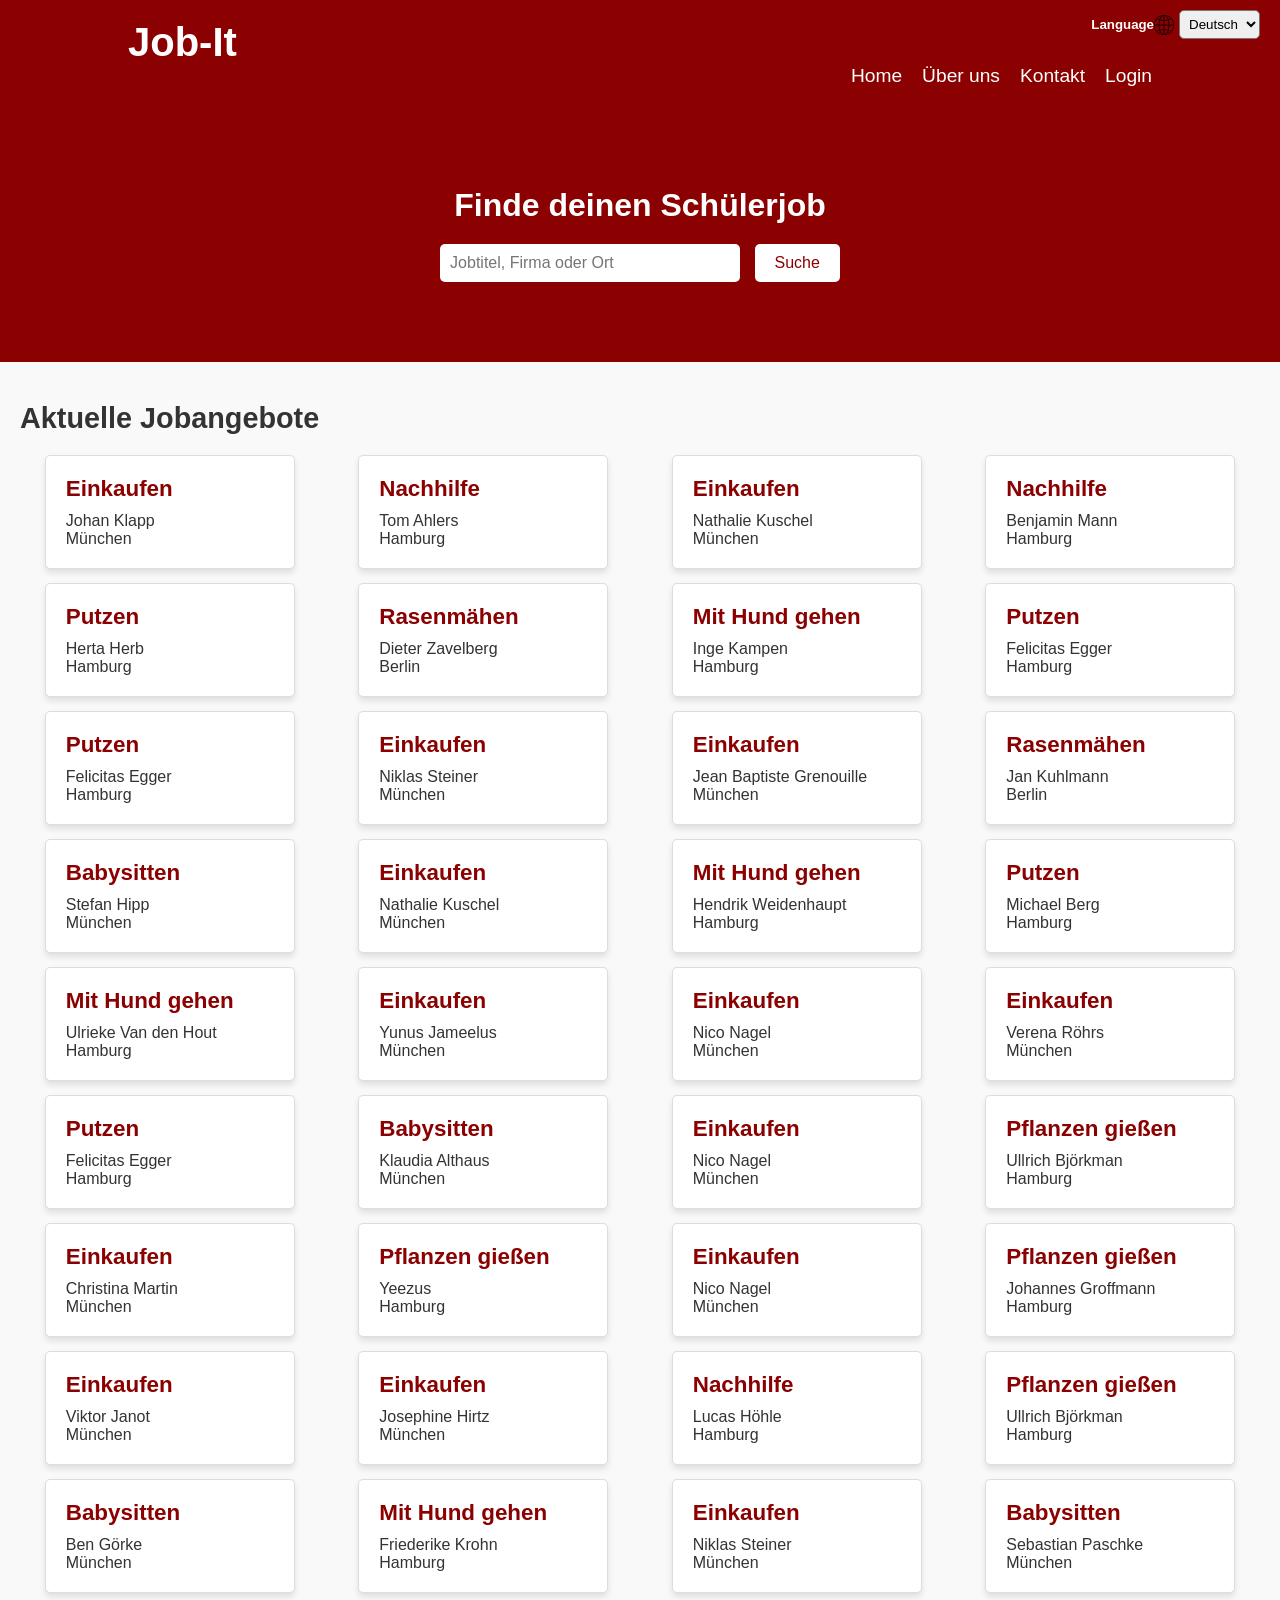
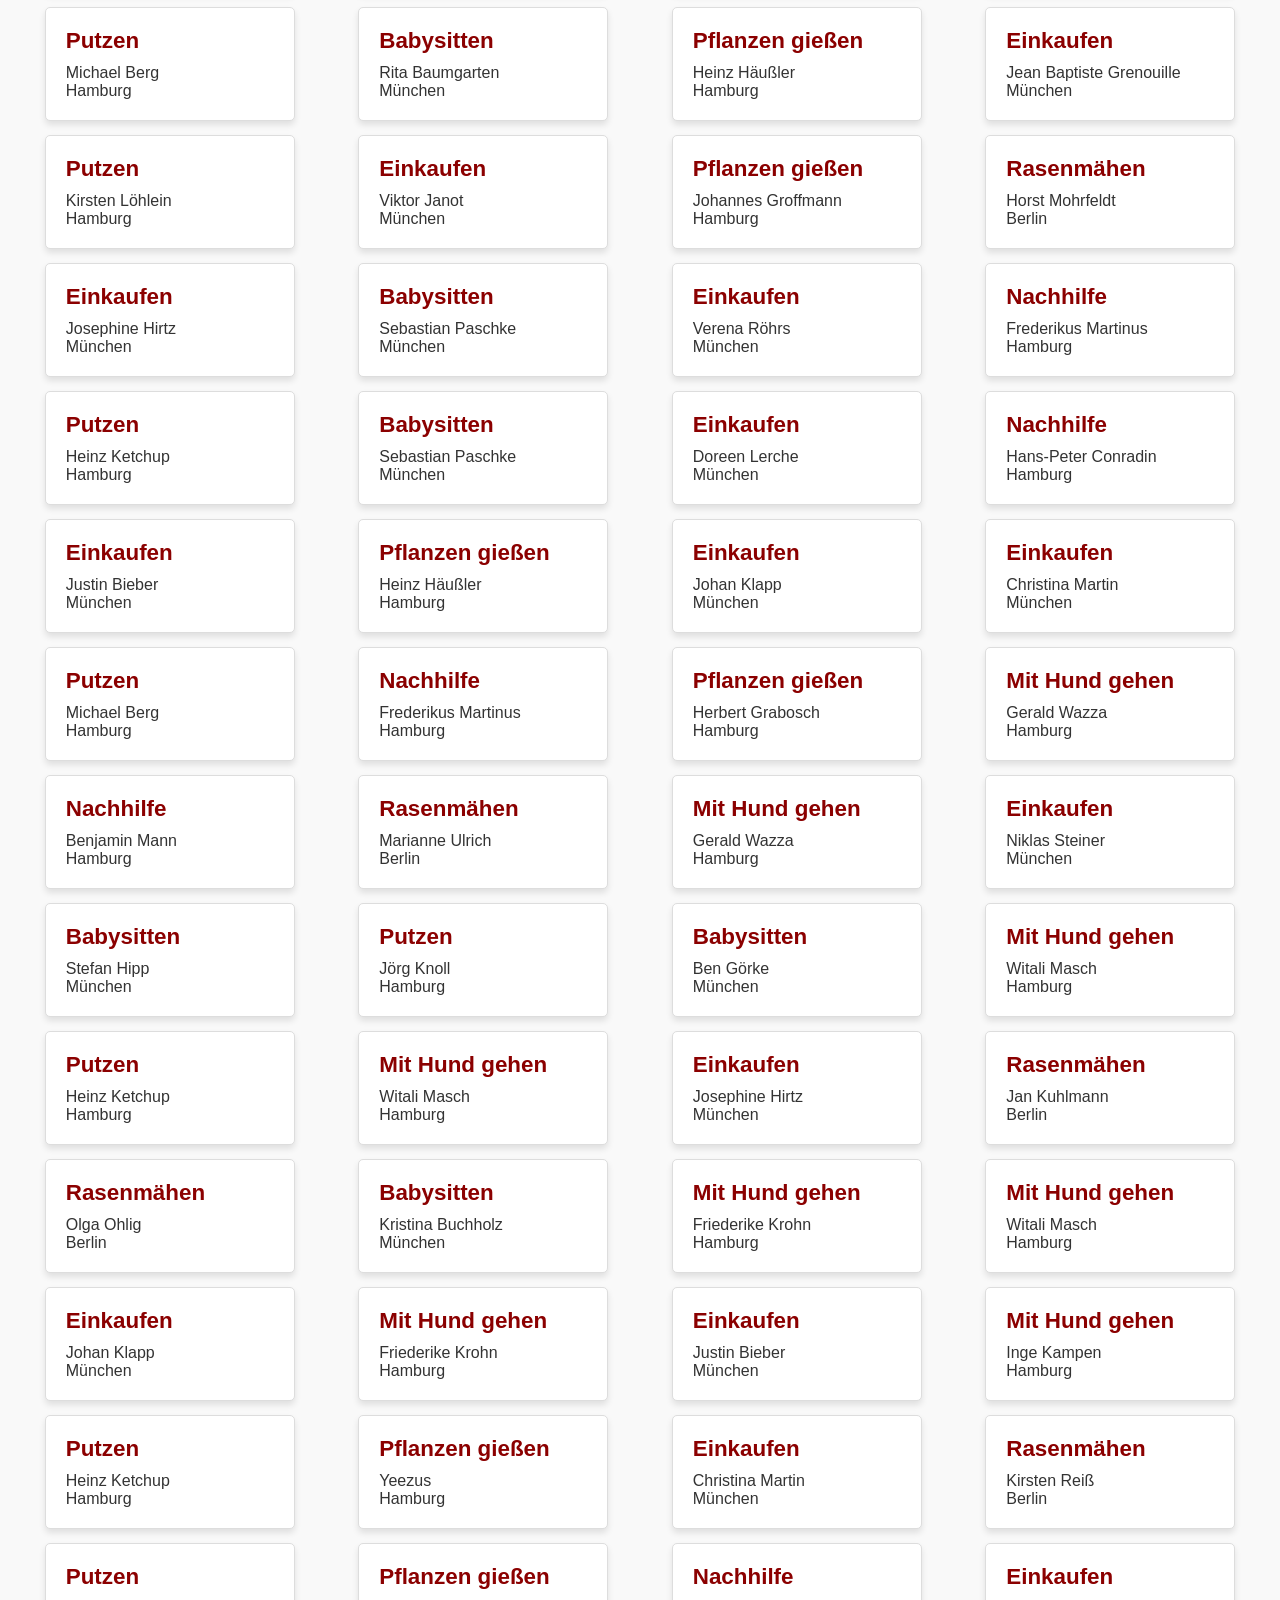
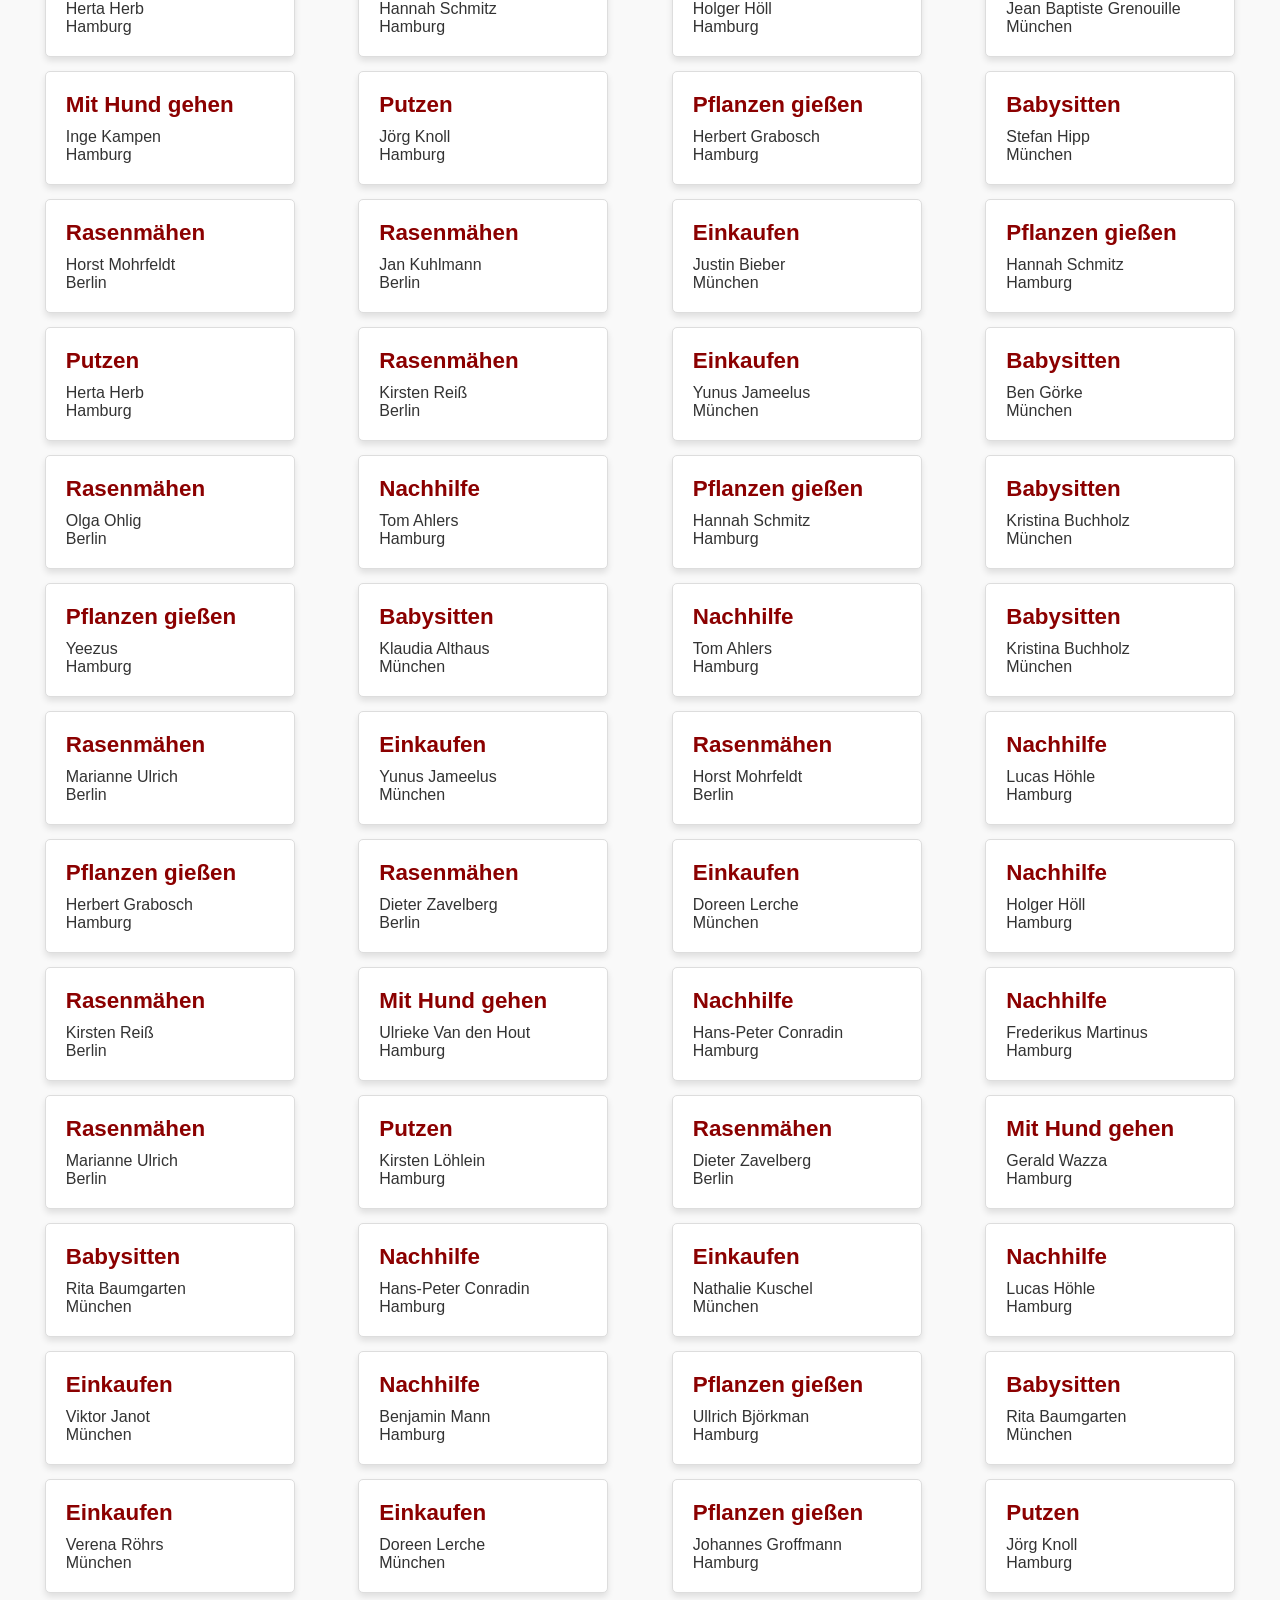
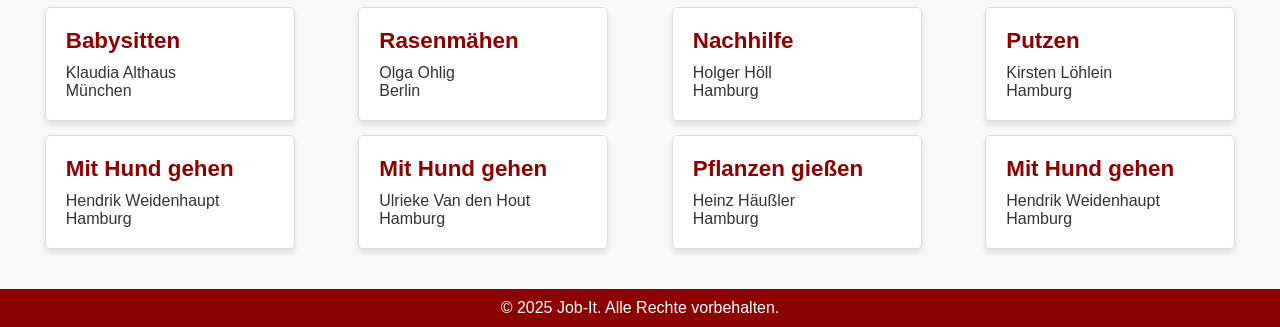
<file: Index.html>
<!DOCTYPE html>
<html lang="de">
<head>
    <meta charset="UTF-8">
    <meta name="viewport" content="width=device-width, initial-scale=1.0">
    <title>Job It - Mach's dir leicht</title>
    <link rel="stylesheet" href="style.css">
</head>
<body>
    <header class="header">
        <div class="container">
            <h1>Job-It</h1>
            <nav>
                <ul>
                    <li><a href="Index.html" id="hometext">Home</a></li>
                    <li><a href="About.html" id="aboutus">Über uns</a></li>
                    <li><a href="#" id="contact">Kontakt</a></li>
                    <li><a href="Login.html" id="login">Login</a></li>
                </ul>
                
            </nav>
            <div class="language-selector">
                <h5>Language  </h5>
                <section></section>
                <img src="globe-icon.png" alt="Globus" class="globe-icon">
                <select id="language-dropdown" onchange="changeLanguage()">
                    <option value="de">Deutsch</option>
                    <option value="en">English</option>
                    <option value="zh">官话</option>
                </select>
            </div>
        </div>
    </header>

    <section class="hero">
        <div class="hero-content">
            <h2 id="hero-text">Finde deinen Schülerjob</h2>
            <input type="text" id="search" placeholder="Jobtitel, Firma oder Ort">
            <button onclick="searchJobs()">Suche</button>
        </div>
    </section>

    <section class="jobs">
        <h2 id="jobs-heading">Aktuelle Jobangebote</h2>
        <div id="job-list" class="job-list">
            <!-- Joblist -->
        </div>
        <input id="moreButton" type="button" value="More" onclick="showMore()"/>
        <input id="lessButton" type="button" value="Less" onclick="showLess()"/>
    </section>

    <footer>
        <div class="footer-container">
            <p id="footer-text">&copy; 2025 Job-It. Alle Rechte vorbehalten.</p>
        </div>
    </footer>

    <script src="script.js"></script>
</body>
</html>
</file>
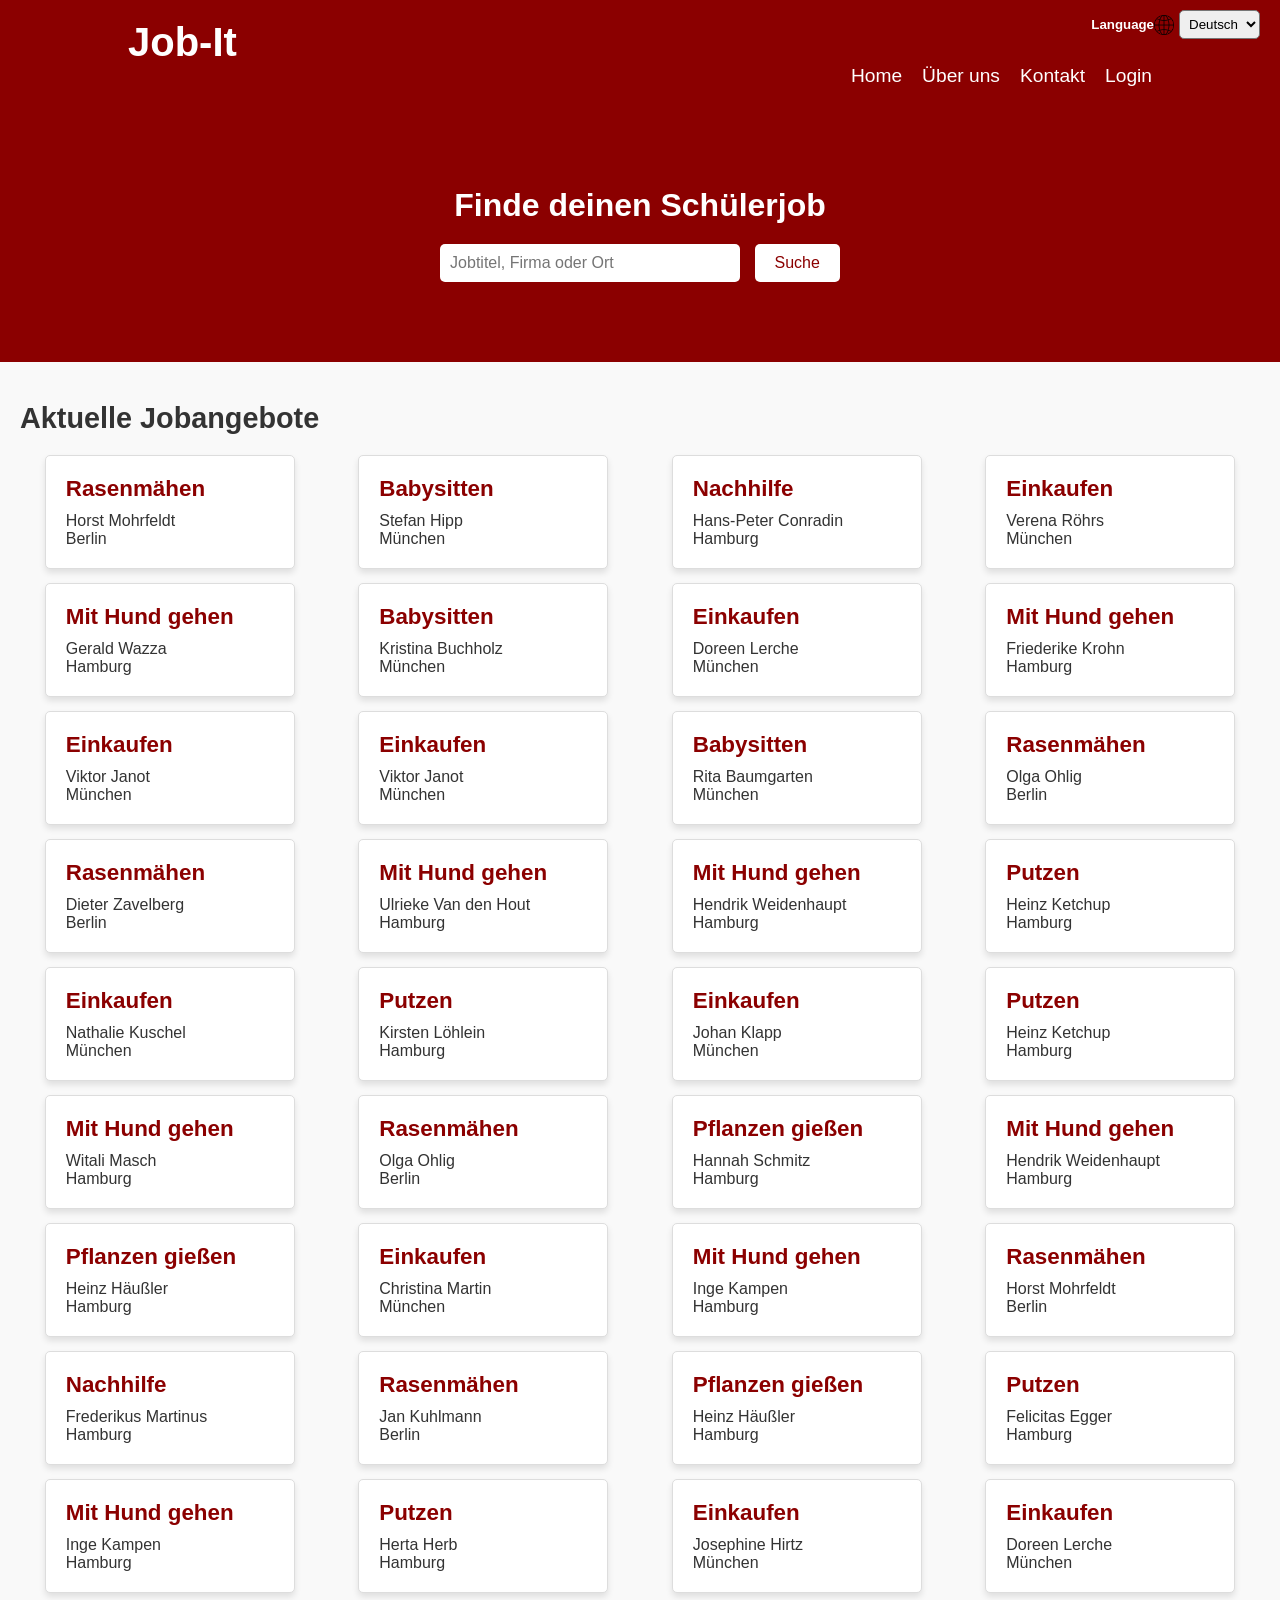
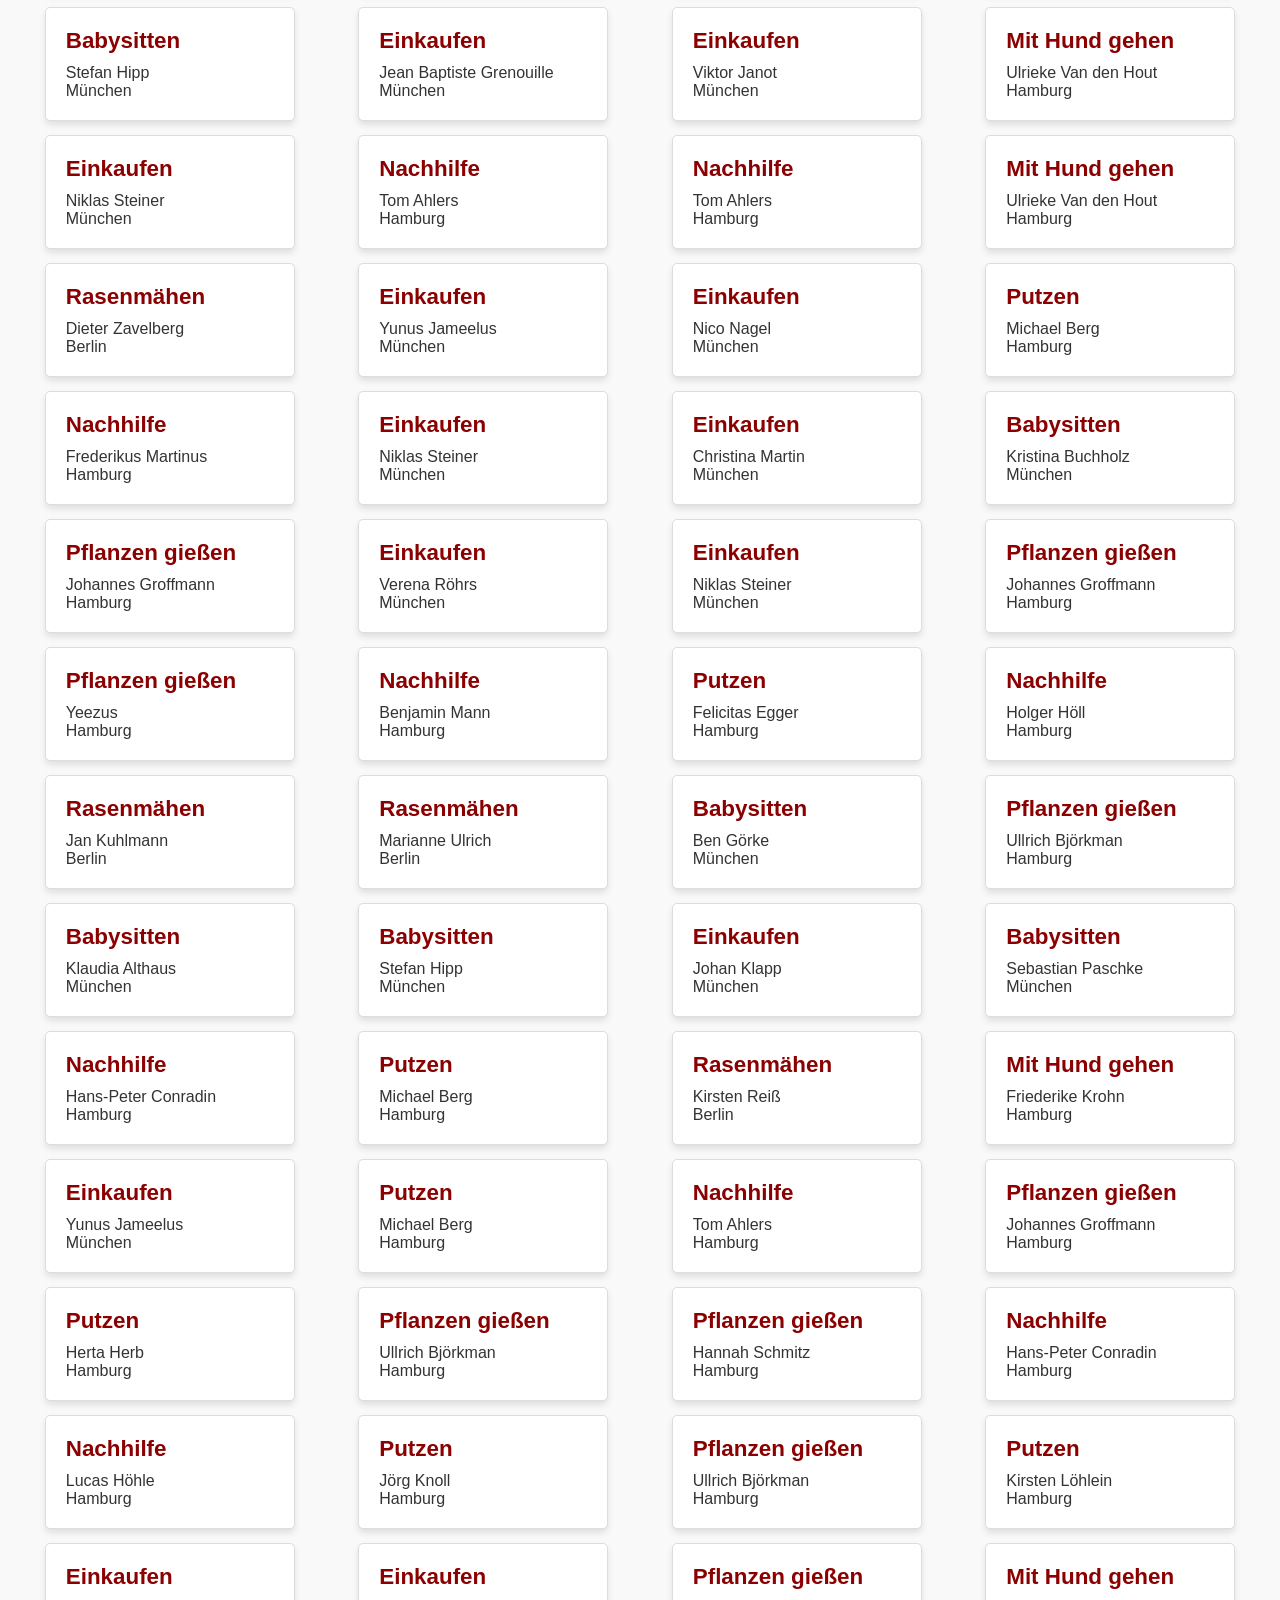
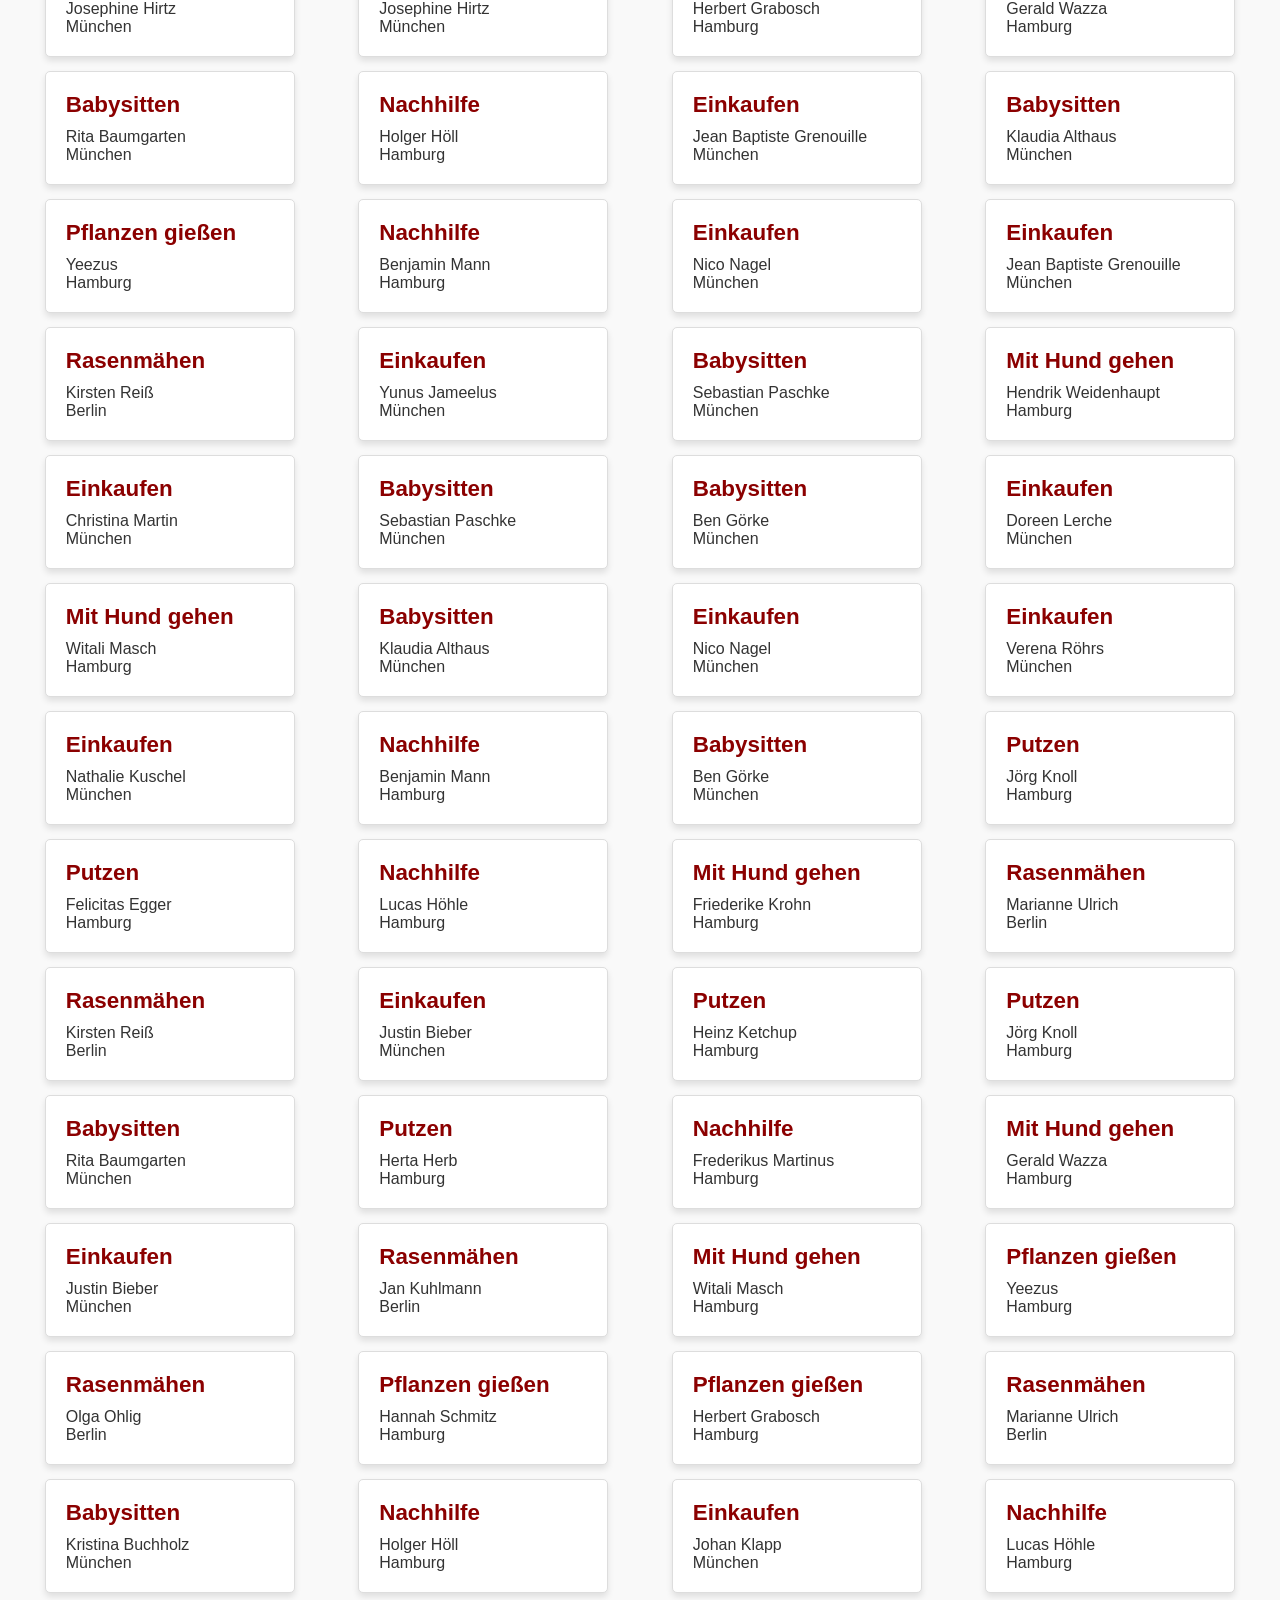
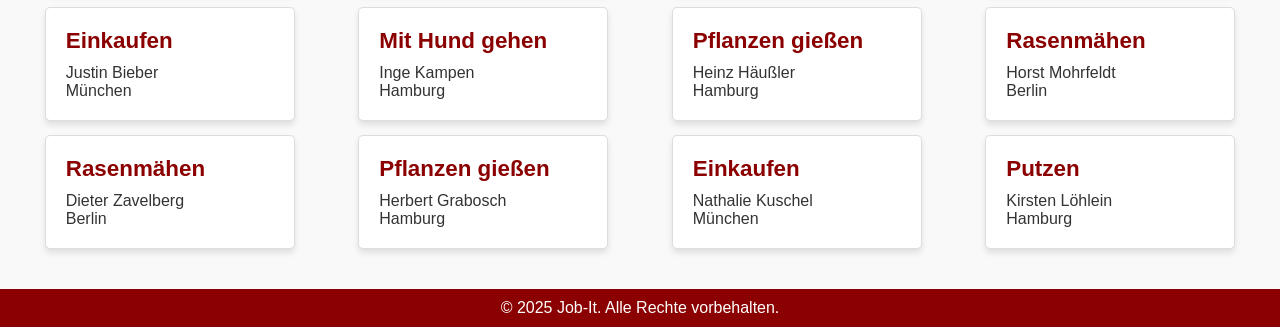
<file: Jobithomeloggedin.html>
<!DOCTYPE html>
<html lang="de">
<head>
    <meta charset="UTF-8">
    <meta name="viewport" content="width=device-width, initial-scale=1.0">
    <title>Job It - Mach's dir leicht</title>
    <link rel="stylesheet" href="style.css">
</head>
<body>
    <header class="header">
        <div class="container">
            <h1>Job-It</h1>
            <nav>
                <ul>
                    <li><a href="Index.html" id="hometext">Home</a></li>
                    <li><a href="About.html" id="aboutus">Über uns</a></li>
                    <li><a href="#" id="contact">Kontakt</a></li>
                    <li><a href="Login.html" id="login">Login</a></li>
                </ul>
                
            </nav>
            <div class="language-selector">
                <h5>Language  </h5>
                <section></section>
                <img src="globe-icon.png" alt="Globus" class="globe-icon">
                <select id="language-dropdown" onchange="changeLanguage()">
                    <option value="de">Deutsch</option>
                    <option value="en">English</option>
                    <option value="zh">官话</option>
                </select>
            </div>
        </div>
    </header>

    <section class="hero">
        <div class="hero-content">
            <h2 id="hero-text">Finde deinen Schülerjob</h2>
            <input type="text" id="search" placeholder="Jobtitel, Firma oder Ort">
            <button onclick="searchJobs()">Suche</button>
        </div>
    </section>

    <section class="jobs">
        <h2 id="jobs-heading">Aktuelle Jobangebote</h2>
        <div id="job-list" class="job-list">
            <!-- Jobliste -->
        </div>
    </section>

    <footer>
        <div class="footer-container">
            <p id="footer-text">&copy; 2025 Job-It. Alle Rechte vorbehalten.</p>
        </div>
    </footer>

    <script src="script.js"></script>
</body>
</html>
</file>
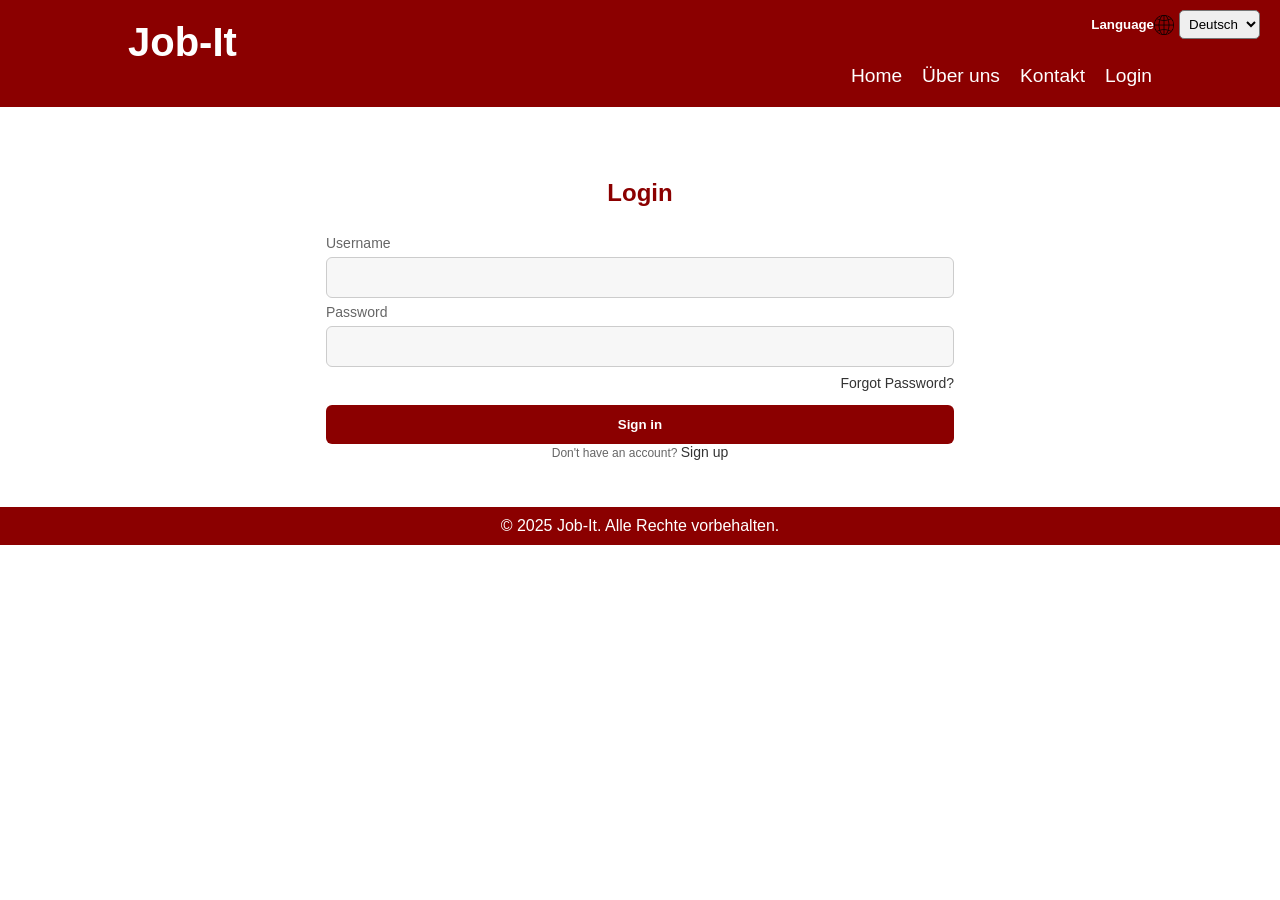
<file: Login.html>
<!DOCTYPE html>
<html lang="de">
<head>
    <meta charset="UTF-8">
    <meta name="viewport" content="width=device-width, initial-scale=1.0">
    <title>Job It - Mach's dir leicht</title>
    <link rel="stylesheet" href="style.css">
</head>
<body>
    <header class="header">
        <div class="container">
            <h1>Job-It</h1>
            <nav>
                <ul>
                    <li><a href="Index.html" id="hometext">Home</a></li>
                    <li><a href="About.html" id="aboutus">Über uns</a></li>
                    <li><a href="#" id="contact">Kontakt</a></li>
                    <li><a href="Login.html" id="login">Login</a></li>
                </ul>
                
            </nav>
            <div class="language-selector">
                <h5>Language</h5>
                <section></section>
                <img src="globe-icon.png" alt="Globus" class="globe-icon">
                <select id="language-dropdown" onchange="changeLanguage()">
                    <option value="de">Deutsch</option>
                    <option value="en">English</option>
                    <option value="zh">官话</option>
                </select>
            </div>
        </div>
    </header>

     

    <section>
        <div>
        </div>
    </section>
    <section>
        <div class="loginwindow">
            <p class="title">Login</p>
            <form class="form">
                <div class="input-group">
                    <label for="username">Username</label>
                    <input type="text" name="username" id="username" required>
                </div>
                <div class="input-group">
                    <label for="password">Password</label>
                    <input type="password" name="password" id="password" required>
                    <div class="forgot">
                        <a rel="noopener noreferrer" href="#">Forgot Password?</a>
                    </div>
                </div>
            <button class="sign" onclick="login()">Sign in</button>
            </form>
            <p class="signup">
            Don't have an account?
            <a rel="noopener noreferrer" href="#" class="">Sign up</a>
            </p>
        </div>
    </section>
    
    <footer>
        <div class="footer-container">
            <p id="footer-text">&copy; 2025 Job-It. Alle Rechte vorbehalten.</p>
        </div>
    </footer>

    <script src="script.js"></script>
</body>
</html>
</file>
<file: style.css>
* {
    margin: 0;
    padding: 0;
    box-sizing: border-box;
}

body {
    font-family: Arial, sans-serif;
    background-color: white;
    color: #333;
    display: flex;
    flex-direction: column;
    min-height: 100vh;
}

.container {
    width: 80%;
    margin: 0 auto;
}

a {
    text-decoration: none;
    color: #8B0000;
}

header {
    background-color: #8B0000;
    color: white;
    padding: 20px 0;
}

header h1 {
    font-size: 2.5rem;
}

nav ul {
    list-style: none;
    display: flex;
    justify-content: flex-end;
}

nav ul li {
    margin-left: 20px;
    cursor: pointer;
}

nav ul li a {
    font-size: 1.2rem;
    color: white;
}

.language-selector {
    position: absolute;
    top: 10px;
    right: 20px;
    display: flex;
    align-items: center;
}

.language-selector select {
    margin-left: 5px;
    padding: 5px;
    border-radius: 5px;
}

.globe-icon {
    width: 20px;
    height: 20px;
}

.hero {
    background-color: #8B0000;
    color: white;
    text-align: center;
    padding: 80px 20px;
}

.hero h2 {
    font-size: 2rem;
    margin-bottom: 20px;
}

.hero input {
    padding: 10px;
    font-size: 1rem;
    width: 300px;
    margin-right: 10px;
    border: none;
    border-radius: 5px;
}

.hero button {
    padding: 10px 20px;
    font-size: 1rem;
    background-color: white;
    color: #8B0000;
    border: none;
    border-radius: 5px;
    cursor: pointer;
}

.hero button:hover {
    background-color: #f1f1f1;
}

.jobs {
    padding: 40px 20px;
    background-color: #f9f9f9;
}

.jobs h2 {
    font-size: 1.8rem;
    margin-bottom: 20px;
}

.job-list {
    display: flex;
    flex-wrap: wrap;
    gap: 14px;
    width: 100%;
    align-items: center;
    justify-content: space-around;
}

.job-card {
    background-color: white;
    border: 1px solid #ddd;
    padding: 20px;
    width: 250px;
    border-radius: 5px;
    box-shadow: 0 4px 6px rgba(0, 0, 0, 0.1);
}

.job-card h3 {
    font-size: 1.4rem;
    color: #8B0000;
    margin-bottom: 10px;
}

.shown {
    display:block;
}

.hidden {
    display:none;
}

footer {
    background-color: #8B0000;
    color: white;
    text-align: center;
    padding: 10px;
    bottom: 0;
    left: 0;
    width: 100%;
    align-content: center;
}

.form-container {
width: 320px;
padding: 2rem;
color: #333;
margin: auto;
}
  
.title {
text-align: center;
font-size: 1.5rem;
line-height: 2rem;
font-weight: 700;
color: #8b0000;
}
  
.form {
margin-top: 1.5rem;
}
  
.input-group {
margin-top: 0.25rem;
font-size: 0.875rem;
line-height: 1.25rem;
}
  
.input-group label {
display: block;
color: #666;
margin-bottom: 4px;
}
  
.input-group input {
width: 100%;
border-radius: 0.375rem;
border: 1px solid #ccc;
outline: 0;
background-color: #f7f7f7;
padding: 0.75rem 1rem;
color: #333;
}
  
.input-group input:focus {
border-color: #8b0000;
}
  
.forgot {
display: flex;
justify-content: flex-end;
font-size: 0.75rem;
line-height: 1rem;
color: #666;
margin: 8px 0 14px 0;
}
  
.forgot a,
.signup a {
color: #333;
text-decoration: none;
font-size: 14px;
}
  
.forgot a:hover,
.signup a:hover {
text-decoration: underline #003cff;
}
  
.sign {
display: block;
width: 100%;
background-color: #8b0000;
padding: 0.75rem;
text-align: center;
color: #fff;
border: none;
border-radius: 0.375rem;
font-weight: 600;
cursor: pointer;
}
  
.signup {
text-align: center;
font-size: 0.75rem;
line-height: 1rem;
color: #666;
}

.header {
top: 0;
position: sticky;
}

.loginwindow {
width: 60%;
height: 400px;
margin: auto;
padding: 70px;
flex: 1;
}

.aboutustext {
text-align: center;
align-content: center;
}

.footer-container {
    width: 80%;
    margin: 0 auto;
}
</file>
